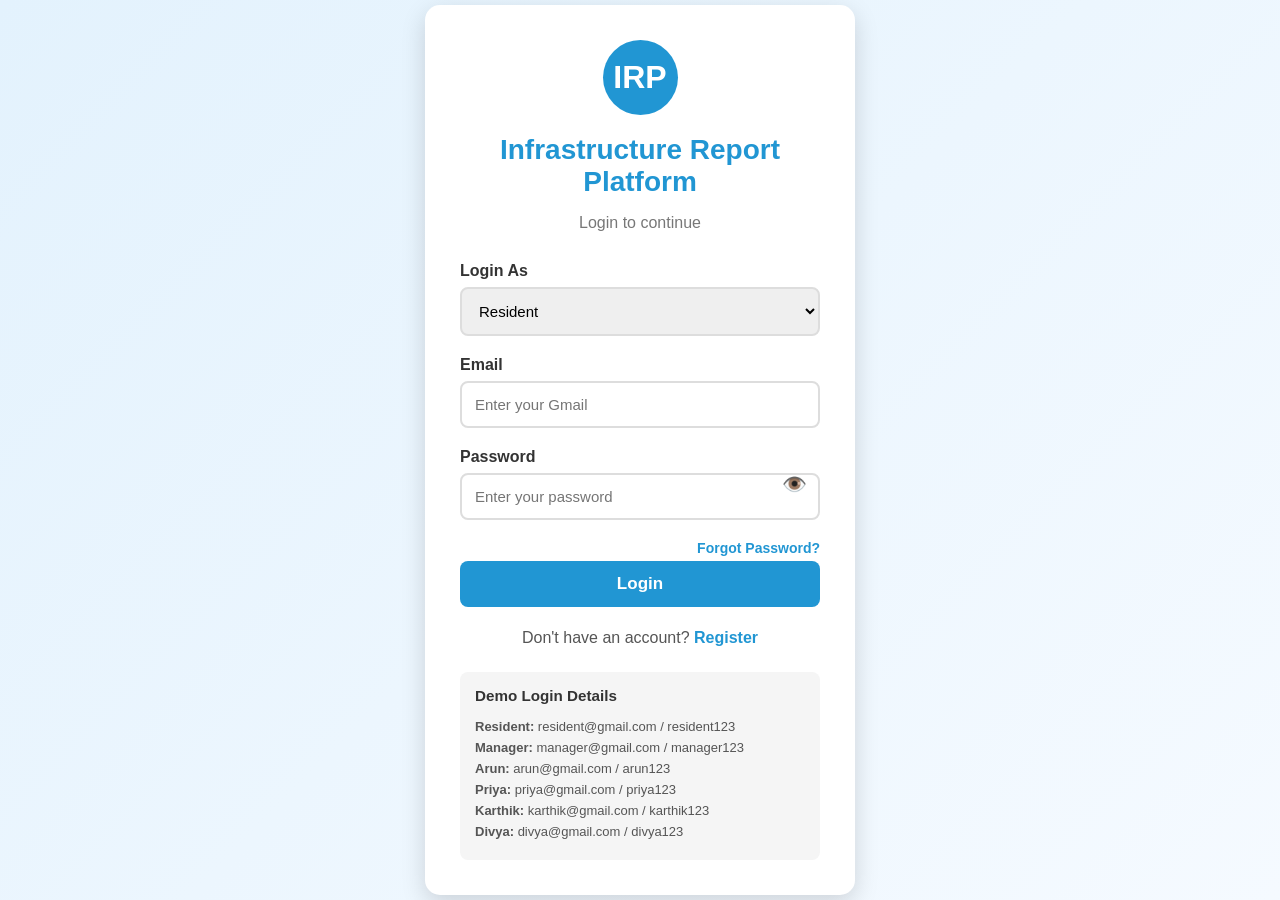
<file: index.html>
<!DOCTYPE html>
<html lang="en">

<head>

<meta charset="UTF-8">

<meta name="viewport"
content="width=device-width, initial-scale=1.0">

<title>Infrastructure Report Platform</title>

<style>

* {
    box-sizing: border-box;
}

body {
    margin: 0;

    font-family: Arial, sans-serif;

    background: linear-gradient(
        135deg,
        #e3f2fd,
        #f5faff
    );

    min-height: 100vh;

    display: flex;

    justify-content: center;

    align-items: center;
}

.login-container {
    width: 100%;

    max-width: 430px;

    background: white;

    padding: 35px;

    border-radius: 15px;

    box-shadow:
        0 8px 25px
        rgba(0,0,0,0.15);
}

.logo {
    width: 75px;

    height: 75px;

    background: #2196d3;

    color: white;

    border-radius: 50%;

    margin: 0 auto 15px;

    display: flex;

    align-items: center;

    justify-content: center;

    font-size: 32px;

    font-weight: bold;
}

h1 {
    text-align: center;

    color: #2196d3;

    margin-bottom: 5px;

    font-size: 28px;
}

.subtitle {
    text-align: center;

    color: #777;

    margin-bottom: 30px;
}

label {
    display: block;

    margin-bottom: 7px;

    font-weight: bold;

    color: #333;
}

.input-group {
    position: relative;

    margin-bottom: 20px;
}

input,
select {
    width: 100%;

    padding: 13px;

    border: 2px solid #ddd;

    border-radius: 8px;

    font-size: 15px;

    outline: none;
}

input:focus,
select:focus {
    border-color: #2196d3;
}

.password-input {
    padding-right: 50px;
}

.eye-button {
    position: absolute;

    right: 8px;

    top: 50%;

    transform: translateY(-50%);

    border: none;

    background: transparent;

    cursor: pointer;

    font-size: 20px;

    padding: 5px;
}

.login-btn {
    width: 100%;

    padding: 13px;

    border: none;

    border-radius: 8px;

    background: #2196d3;

    color: white;

    font-size: 17px;

    font-weight: bold;

    cursor: pointer;

    margin-top: 5px;
}

.login-btn:hover {
    background: #1976b5;
}

.forgot-link {
    display: block;

    text-align: right;

    margin-top: 10px;

    color: #2196d3;

    font-size: 14px;

    font-weight: bold;

    cursor: pointer;

    text-decoration: none;
}

.forgot-link:hover {
    text-decoration: underline;
}

.error-message {
    display: none;

    background: #f8d7da;

    color: #842029;

    padding: 12px;

    border-radius: 7px;

    margin-bottom: 15px;

    text-align: center;

    font-size: 14px;
}

.success-message {
    display: none;

    background: #d1e7dd;

    color: #0f5132;

    padding: 12px;

    border-radius: 7px;

    margin-bottom: 15px;

    text-align: center;

    font-size: 14px;
}

.register-text {
    text-align: center;

    margin-top: 22px;

    color: #555;
}

.register-text a {
    color: #2196d3;

    font-weight: bold;

    text-decoration: none;
}

.register-text a:hover {
    text-decoration: underline;
}

.demo-box {
    margin-top: 25px;

    padding: 15px;

    background: #f5f5f5;

    border-radius: 8px;

    font-size: 13px;

    color: #555;
}

.demo-box h3 {
    margin-top: 0;

    color: #333;
}

.demo-box p {
    margin: 6px 0;
}


/* =====================================
   FORGOT PASSWORD POPUP
===================================== */

.modal {
    display: none;

    position: fixed;

    z-index: 1000;

    left: 0;

    top: 0;

    width: 100%;

    height: 100%;

    background: rgba(0,0,0,0.5);

    justify-content: center;

    align-items: center;
}

.modal-content {
    width: 90%;

    max-width: 400px;

    background: white;

    padding: 30px;

    border-radius: 15px;

    box-shadow:
        0 8px 25px
        rgba(0,0,0,0.25);
}

.modal-content h2 {
    margin-top: 0;

    color: #2196d3;

    text-align: center;
}

.close-btn {
    float: right;

    font-size: 25px;

    font-weight: bold;

    cursor: pointer;

    color: #777;
}

.close-btn:hover {
    color: #000;
}

.reset-btn {
    width: 100%;

    padding: 12px;

    background: #2196d3;

    color: white;

    border: none;

    border-radius: 8px;

    cursor: pointer;

    font-size: 16px;

    font-weight: bold;
}

.reset-btn:hover {
    background: #1976b5;
}

.reset-message {
    display: none;

    padding: 10px;

    border-radius: 7px;

    margin-bottom: 15px;

    text-align: center;

    font-size: 14px;
}

.reset-error {
    background: #f8d7da;

    color: #842029;
}

.reset-success {
    background: #d1e7dd;

    color: #0f5132;
}


@media (max-width: 500px) {

    .login-container {
        width: 92%;

        padding: 25px;
    }

}

</style>

</head>


<body>


<!-- =====================================
     LOGIN PAGE
===================================== -->

<div class="login-container">


    <div class="logo">
       IRP
    </div>


    <h1>
      Infrastructure Report Platform
    </h1>


    <p class="subtitle">
        Login to continue
    </p>


    <!-- ERROR -->

    <div
        id="errorMessage"
        class="error-message">
    </div>


    <!-- SUCCESS -->

    <div
        id="successMessage"
        class="success-message">
    </div>


    <!-- LOGIN TYPE -->

    <div class="input-group">

        <label for="userType">
            Login As
        </label>

        <select id="userType">

            <option value="resident">
                Resident
            </option>

            <option value="staff">
                Staff
            </option>

            <option value="manager">
                Manager
            </option>

        </select>

    </div>


    <!-- EMAIL -->

    <div class="input-group">

        <label for="email">
            Email
        </label>

        <input
            type="email"
            id="email"
            placeholder="Enter your Gmail"
            autocomplete="email">

    </div>


    <!-- PASSWORD -->

    <div class="input-group">

        <label for="password">
            Password
        </label>

        <input
            type="password"
            id="password"
            class="password-input"
            placeholder="Enter your password"
            autocomplete="current-password">


        <button
            type="button"
            class="eye-button"
            id="eyeButton"
            onclick="togglePassword()">

            👁️

        </button>

    </div>


    <!-- FORGOT PASSWORD -->

    <a
        class="forgot-link"
        onclick="openForgotPassword()">

        Forgot Password?

    </a>


    <!-- LOGIN -->

    <button
        type="button"
        class="login-btn"
        onclick="login()">

        Login

    </button>


    <!-- REGISTER -->

    <div class="register-text">

        Don't have an account?

        <a href="register.html">
            Register
        </a>

    </div>


    <!-- DEMO ACCOUNTS -->

    <div class="demo-box">

        <h3>
            Demo Login Details
        </h3>

        <p>
            <strong>Resident:</strong>
            resident@gmail.com /
            resident123
        </p>

        <p>
            <strong>Manager:</strong>
            manager@gmail.com /
            manager123
        </p>

        <p>
            <strong>Arun:</strong>
            arun@gmail.com /
            arun123
        </p>

        <p>
            <strong>Priya:</strong>
            priya@gmail.com /
            priya123
        </p>

        <p>
            <strong>Karthik:</strong>
            karthik@gmail.com /
            karthik123
        </p>

        <p>
            <strong>Divya:</strong>
            divya@gmail.com /
            divya123
        </p>

    </div>


</div>



<!-- =====================================
     FORGOT PASSWORD POPUP
===================================== -->

<div
    class="modal"
    id="forgotModal">


    <div class="modal-content">


        <span
            class="close-btn"
            onclick="closeForgotPassword()">

            &times;

        </span>


        <h2>
            🔐 Forgot Password
        </h2>


        <p>
            Enter your registered Gmail address
            and create a new password.
        </p>


        <!-- RESET ERROR -->

        <div
            id="resetError"
            class="reset-message reset-error">
        </div>


        <!-- RESET SUCCESS -->

        <div
            id="resetSuccess"
            class="reset-message reset-success">
        </div>


        <!-- RESET EMAIL -->

        <div class="input-group">

            <label for="resetEmail">
                Registered Gmail
            </label>

            <input
                type="email"
                id="resetEmail"
                placeholder="example@gmail.com">

        </div>


        <!-- NEW PASSWORD -->

        <div class="input-group">

            <label for="newPassword">
                New Password
            </label>

            <input
                type="password"
                id="newPassword"
                placeholder="Enter new password">

        </div>


        <!-- CONFIRM PASSWORD -->

        <div class="input-group">

            <label for="confirmPassword">
                Confirm Password
            </label>

            <input
                type="password"
                id="confirmPassword"
                placeholder="Confirm new password">

        </div>


        <button
            class="reset-btn"
            type="button"
            onclick="resetPassword()">

            Reset Password

        </button>


    </div>

</div>



<script>


/* ==========================================
   STAFF ACCOUNTS
========================================== */

const staffAccounts = [

    {
        email: "arun@gmail.com",
        password: "arun123",
        id: "STAFF001",
        name: "Arun"
    },

    {
        email: "priya@gmail.com",
        password: "priya123",
        id: "STAFF002",
        name: "Priya"
    },

    {
        email: "karthik@gmail.com",
        password: "karthik123",
        id: "STAFF003",
        name: "Karthik"
    },

    {
        email: "divya@gmail.com",
        password: "divya123",
        id: "STAFF004",
        name: "Divya"
    }

];



/* ==========================================
   RESIDENT ACCOUNT
========================================== */

const residentAccount = {

    email: "resident@gmail.com",

    password: "resident123"

};



/* ==========================================
   MANAGER ACCOUNT
========================================== */

const managerAccount = {

    email: "manager@gmail.com",

    password: "manager123"

};



/* ==========================================
   TOGGLE PASSWORD
========================================== */

function togglePassword() {

    const password =
        document.getElementById("password");

    const eyeButton =
        document.getElementById("eyeButton");


    if (password.type === "password") {

        password.type = "text";

        eyeButton.innerHTML = "🙈";

    }

    else {

        password.type = "password";

        eyeButton.innerHTML = "👁️";

    }

}



/* ==========================================
   SHOW ERROR
========================================== */

function showError(message) {

    const error =
        document.getElementById("errorMessage");

    const success =
        document.getElementById("successMessage");


    success.style.display = "none";

    error.innerHTML = message;

    error.style.display = "block";

}



/* ==========================================
   SHOW SUCCESS
========================================== */

function showSuccess(message) {

    const error =
        document.getElementById("errorMessage");

    const success =
        document.getElementById("successMessage");


    error.style.display = "none";

    success.innerHTML = message;

    success.style.display = "block";

}



/* ==========================================
   LOGIN
========================================== */

function login() {

    const userType =
        document.getElementById("userType").value;


    const email =
        document.getElementById("email")
        .value
        .trim()
        .toLowerCase();


    const password =
        document.getElementById("password")
        .value
        .trim();


    if (
        email === "" ||
        password === ""
    ) {

        showError(
            "Please enter both email and password."
        );

        return;

    }


    const gmailPattern =
        /^[a-zA-Z0-9._%+-]+@gmail\.com$/;


    if (!gmailPattern.test(email)) {

        showError(
            "Please enter a valid Gmail address."
        );

        return;

    }



    /* ======================================
       STAFF LOGIN
    ====================================== */

    if (userType === "staff") {

        const staff =
            staffAccounts.find(
                function(account) {

                    return (
                        account.email === email &&
                        account.password === password
                    );

                }
            );


        if (!staff) {

            showError(
                "Incorrect staff email or password."
            );

            return;

        }


        localStorage.setItem(
            "currentStaffId",
            staff.id
        );


        localStorage.setItem(
            "currentStaffName",
            staff.name
        );


        localStorage.setItem(
            "loggedInUser",
            staff.email
        );


        localStorage.setItem(
            "userRole",
            "staff"
        );


        showSuccess(
            "Login successful!"
        );


        setTimeout(
            function() {

                window.location.href =
                    "staff.html";

            },
            500
        );


        return;

    }



    /* ======================================
       MANAGER LOGIN
    ====================================== */

    if (userType === "manager") {

        if (
            email === managerAccount.email &&
            password === managerAccount.password
        ) {

            localStorage.setItem(
                "loggedInUser",
                email
            );


            localStorage.setItem(
                "userRole",
                "manager"
            );


            showSuccess(
                "Login successful!"
            );


            setTimeout(
                function() {

                    window.location.href =
                        "manager.html";

                },
                500
            );


            return;

        }


        showError(
            "Incorrect manager email or password."
        );


        return;

    }



    /* ======================================
       RESIDENT LOGIN
    ====================================== */

    if (userType === "resident") {

        let validResident =
            (
                email === residentAccount.email &&
                password === residentAccount.password
            );


        const registeredUsers =
            JSON.parse(
                localStorage.getItem(
                    "registeredUsers"
                ) || "[]"
            );


        const registeredUser =
            registeredUsers.find(
                function(user) {

                    return (
                        user.email === email &&
                        user.password === password
                    );

                }
            );


        if (
            validResident ||
            registeredUser
        ) {

            localStorage.setItem(
                "loggedInUser",
                email
            );


            localStorage.setItem(
                "userRole",
                "resident"
            );


            showSuccess(
                "Login successful!"
            );


            setTimeout(
                function() {

                    window.location.href =
                        "resident.html";

                },
                500
            );


            return;

        }


        showError(
            "Incorrect resident email or password."
        );


        return;

    }

}



/* ==========================================
   OPEN FORGOT PASSWORD
========================================== */

function openForgotPassword() {

    document.getElementById(
        "forgotModal"
    ).style.display = "flex";


    document.getElementById(
        "resetEmail"
    ).value = "";


    document.getElementById(
        "newPassword"
    ).value = "";


    document.getElementById(
        "confirmPassword"
    ).value = "";


    document.getElementById(
        "resetError"
    ).style.display = "none";


    document.getElementById(
        "resetSuccess"
    ).style.display = "none";

}



/* ==========================================
   CLOSE FORGOT PASSWORD
========================================== */

function closeForgotPassword() {

    document.getElementById(
        "forgotModal"
    ).style.display = "none";

}



/* ==========================================
   RESET PASSWORD
========================================== */

function resetPassword() {

    const email =
        document.getElementById(
            "resetEmail"
        )
        .value
        .trim()
        .toLowerCase();


    const newPassword =
        document.getElementById(
            "newPassword"
        )
        .value
        .trim();


    const confirmPassword =
        document.getElementById(
            "confirmPassword"
        )
        .value
        .trim();


    const resetError =
        document.getElementById(
            "resetError"
        );


    const resetSuccess =
        document.getElementById(
            "resetSuccess"
        );


    resetError.style.display =
        "none";

    resetSuccess.style.display =
        "none";



    /* EMPTY CHECK */

    if (
        email === "" ||
        newPassword === "" ||
        confirmPassword === ""
    ) {

        resetError.innerHTML =
            "Please fill in all fields.";

        resetError.style.display =
            "block";

        return;

    }



    /* GMAIL CHECK */

    const gmailPattern =
        /^[a-zA-Z0-9._%+-]+@gmail\.com$/;


    if (
        !gmailPattern.test(email)
    ) {

        resetError.innerHTML =
            "Please enter a valid Gmail address.";

        resetError.style.display =
            "block";

        return;

    }



    /* PASSWORD LENGTH */

    if (
        newPassword.length < 6
    ) {

        resetError.innerHTML =
            "Password must contain at least 6 characters.";

        resetError.style.display =
            "block";

        return;

    }



    /* PASSWORD MATCH */

    if (
        newPassword !== confirmPassword
    ) {

        resetError.innerHTML =
            "Passwords do not match.";

        resetError.style.display =
            "block";

        return;

    }



    /* ======================================
       STAFF PASSWORD RESET
    ====================================== */

    const staff =
        staffAccounts.find(
            function(account) {

                return account.email === email;

            }
        );


    if (staff) {

        staff.password =
            newPassword;


        resetSuccess.innerHTML =
            "Password changed successfully! You can now login.";

        resetSuccess.style.display =
            "block";


        return;

    }



    /* ======================================
       MANAGER PASSWORD RESET
    ====================================== */

    if (
        email === managerAccount.email
    ) {

        managerAccount.password =
            newPassword;


        resetSuccess.innerHTML =
            "Password changed successfully! You can now login.";

        resetSuccess.style.display =
            "block";


        return;

    }



    /* ======================================
       RESIDENT PASSWORD RESET
    ====================================== */

    if (
        email === residentAccount.email
    ) {

        residentAccount.password =
            newPassword;


        resetSuccess.innerHTML =
            "Password changed successfully! You can now login.";

        resetSuccess.style.display =
            "block";


        return;

    }



    /* ======================================
       REGISTERED USER PASSWORD RESET
    ====================================== */

    let registeredUsers =
        JSON.parse(
            localStorage.getItem(
                "registeredUsers"
            ) || "[]"
        );


    const userIndex =
        registeredUsers.findIndex(
            function(user) {

                return user.email === email;

            }
        );


    if (userIndex !== -1) {

        registeredUsers[userIndex].password =
            newPassword;


        localStorage.setItem(
            "registeredUsers",
            JSON.stringify(
                registeredUsers
            )
        );


        resetSuccess.innerHTML =
            "Password changed successfully! You can now login.";

        resetSuccess.style.display =
            "block";


        return;

    }



    /* ACCOUNT NOT FOUND */

    resetError.innerHTML =
        "No account found with this Gmail address.";

    resetError.style.display =
        "block";

}



/* ==========================================
   ENTER KEY LOGIN
========================================== */

document
    .getElementById("password")
    .addEventListener(
        "keydown",
        function(event) {

            if (
                event.key === "Enter"
            ) {

                login();

            }

        }
    );



/* ==========================================
   CLOSE MODAL WHEN CLICKING OUTSIDE
========================================== */

window.addEventListener(
    "click",
    function(event) {

        const modal =
            document.getElementById(
                "forgotModal"
            );


        if (
            event.target === modal
        ) {

            closeForgotPassword();

        }

    }
);

</script>


</body>

</html>
</file>
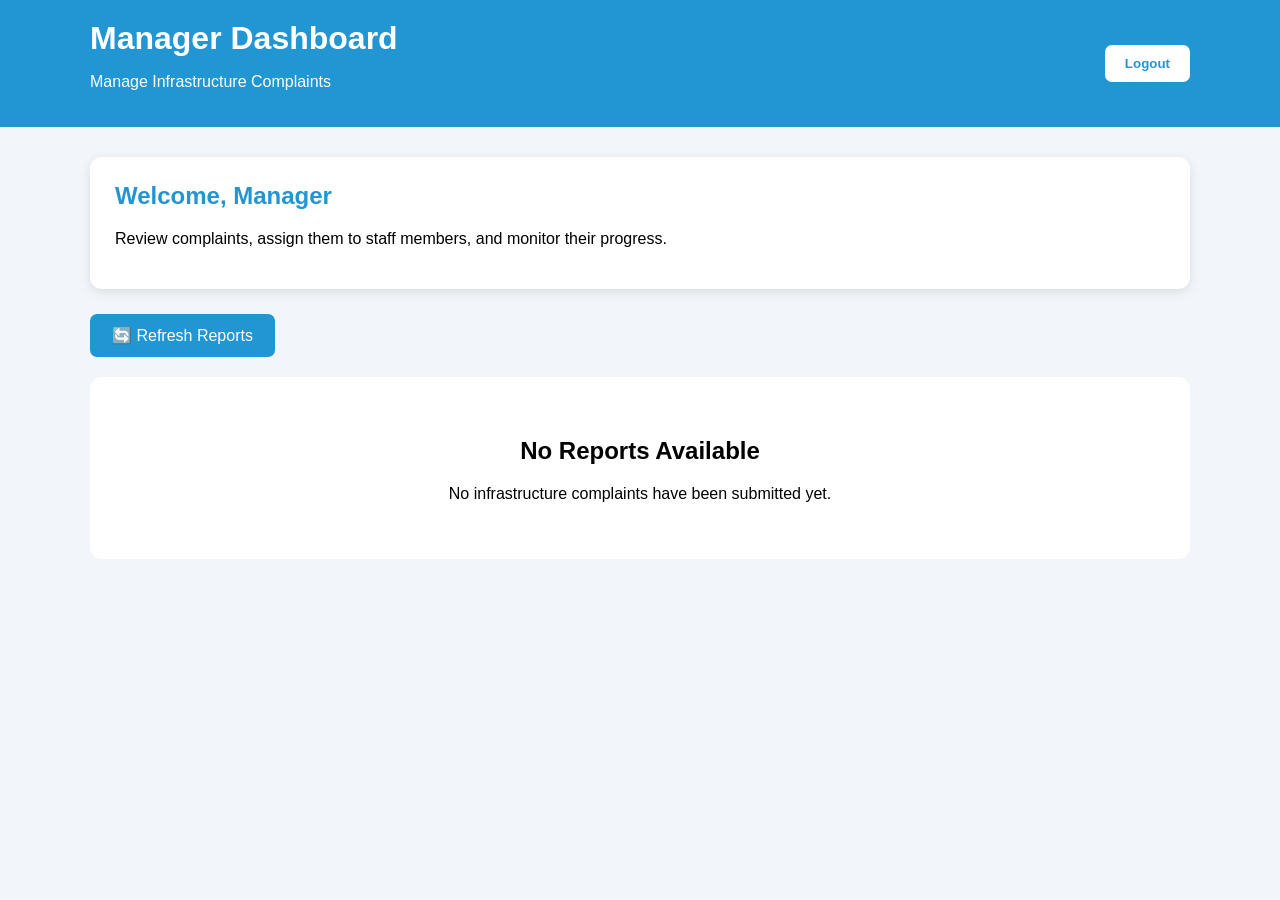
<file: manager.html>
<!DOCTYPE html>
<html lang="en">

<head>

<meta charset="UTF-8">

<meta name="viewport"
content="width=device-width, initial-scale=1.0">

<title>Manager Dashboard</title>

<style>

* {
    box-sizing: border-box;
}

body {
    margin: 0;
    font-family: Arial, sans-serif;
    background: #f2f6fa;
}

header {
    background: #2196d3;
    color: white;
    padding: 20px;
}

.header-content {
    width: 92%;
    max-width: 1100px;
    margin: auto;

    display: flex;
    justify-content: space-between;
    align-items: center;
}

.header-content h1 {
    margin: 0;
}

.logout-btn {
    background: white;
    color: #2196d3;
    border: none;
    padding: 11px 20px;
    border-radius: 7px;
    cursor: pointer;
    font-weight: bold;
}

.container {
    width: 92%;
    max-width: 1100px;
    margin: 30px auto;
}

.welcome-box {
    background: white;
    padding: 25px;
    border-radius: 12px;
    margin-bottom: 25px;
    box-shadow: 0 3px 12px rgba(0,0,0,0.1);
}

.welcome-box h2 {
    color: #2196d3;
    margin-top: 0;
}

.refresh-btn {
    background: #2196d3;
    color: white;
    border: none;
    padding: 12px 22px;
    border-radius: 7px;
    cursor: pointer;
    font-size: 16px;
    margin-bottom: 20px;
}

.report-card {
    background: white;
    padding: 25px;
    border-radius: 12px;
    margin-bottom: 25px;

    box-shadow:
        0 3px 12px rgba(0,0,0,0.12);
}

.report-title {
    display: flex;
    justify-content: space-between;
    align-items: center;

    border-bottom: 1px solid #ddd;
    padding-bottom: 15px;
    margin-bottom: 20px;
}

.report-title h2 {
    margin: 0;
    color: #333;
}

.status {
    padding: 8px 15px;
    border-radius: 20px;
    font-weight: bold;
}

.pending {
    background: #fff3cd;
    color: #856404;
}

.in-progress {
    background: #cfe2ff;
    color: #084298;
}

.resolved {
    background: #d1e7dd;
    color: #0f5132;
}

.rejected {
    background: #f8d7da;
    color: #842029;
}

.details {
    display: grid;
    grid-template-columns: 1fr 1fr;
    gap: 15px;
}

.detail-box {
    background: #f8f9fa;
    padding: 13px;
    border-radius: 8px;
}

.description-box {
    margin-top: 15px;
    background: #f8f9fa;
    padding: 15px;
    border-radius: 8px;
}

.description-text {
    margin-top: 8px;
    line-height: 1.6;
}

.gps-box {
    margin-top: 15px;
    background: #eef8ff;
    border: 1px solid #2196d3;
    padding: 15px;
    border-radius: 8px;
}

.map-btn {
    display: inline-block;
    margin-top: 10px;
    background: #2196d3;
    color: white;
    padding: 9px 15px;
    border-radius: 6px;
    text-decoration: none;
}

.photo-box {
    margin-top: 20px;
}

.report-photo {
    width: 100%;
    max-width: 450px;
    max-height: 350px;
    object-fit: contain;
    border-radius: 10px;
    border: 2px solid #ddd;
}

/* ASSIGN STAFF */

.assign-box {
    margin-top: 20px;
    padding: 20px;

    background: #f0f8ff;

    border: 1px solid #2196d3;

    border-radius: 8px;
}

.assign-box h3 {
    margin-top: 0;
    color: #2196d3;
}

.staff-select {
    width: 100%;
    max-width: 350px;

    padding: 12px;

    border: 2px solid #ccc;

    border-radius: 7px;

    font-size: 16px;
}

.assign-btn {
    display: block;

    margin-top: 12px;

    padding: 11px 20px;

    background: #673ab7;

    color: white;

    border: none;

    border-radius: 7px;

    cursor: pointer;

    font-size: 15px;
}

.assign-btn:hover {
    background: #512da8;
}

/* UPDATE */

.update-box {
    border-top: 1px solid #ddd;

    margin-top: 20px;

    padding-top: 20px;
}

.status-select {
    width: 100%;
    max-width: 300px;

    padding: 11px;

    border: 2px solid #ccc;

    border-radius: 7px;

    font-size: 16px;
}

.update-btn {
    display: block;

    margin-top: 10px;

    padding: 11px 20px;

    background: #28a745;

    color: white;

    border: none;

    border-radius: 7px;

    cursor: pointer;
}

.no-reports {
    background: white;

    padding: 40px;

    text-align: center;

    border-radius: 12px;
}

@media (max-width: 700px) {

    .header-content {
        flex-direction: column;
        align-items: flex-start;
        gap: 15px;
    }

    .details {
        grid-template-columns: 1fr;
    }

    .report-title {
        flex-direction: column;
        align-items: flex-start;
        gap: 10px;
    }

}

</style>

</head>


<body>


<header>

<div class="header-content">

<div>

<h1>
Manager Dashboard
</h1>

<p>
Manage Infrastructure Complaints
</p>

</div>

<button
class="logout-btn"
id="logoutBtn">

Logout

</button>

</div>

</header>



<div class="container">


<div class="welcome-box">

<h2>
Welcome, Manager
</h2>

<p>
Review complaints, assign them to staff members,
and monitor their progress.
</p>

</div>


<button
class="refresh-btn"
id="refreshBtn">

🔄 Refresh Reports

</button>


<div id="reportList"></div>


</div>



<script>


/* ==========================================
   STAFF LIST
========================================== */

const staffMembers = [

    {
        id: "STAFF001",
        name: "Arun"
    },

    {
        id: "STAFF002",
        name: "Priya"
    },

    {
        id: "STAFF003",
        name: "Karthik"
    },

    {
        id: "STAFF004",
        name: "Divya"
    }

];



/* ==========================================
   GET REPORTS
========================================== */

function getReports() {

    const data =
        localStorage.getItem("reports");

    if (!data) {

        return [];

    }

    try {

        const reports =
            JSON.parse(data);

        return Array.isArray(reports)
            ? reports
            : [];

    }

    catch (error) {

        console.error(error);

        return [];

    }

}



/* ==========================================
   SAVE REPORTS
========================================== */

function saveReports(reports) {

    localStorage.setItem(
        "reports",
        JSON.stringify(reports)
    );

}



/* ==========================================
   STATUS CLASS
========================================== */

function getStatusClass(status) {

    if (status === "In Progress") {

        return "in-progress";

    }

    if (status === "Resolved") {

        return "resolved";

    }

    if (status === "Rejected") {

        return "rejected";

    }

    return "pending";

}



/* ==========================================
   LOAD REPORTS
========================================== */

function loadReports() {

    const reportList =
        document.getElementById("reportList");

    const reports =
        getReports();

    reportList.innerHTML = "";


    if (reports.length === 0) {

        reportList.innerHTML = `

        <div class="no-reports">

            <h2>
                No Reports Available
            </h2>

            <p>
                No infrastructure complaints
                have been submitted yet.
            </p>

        </div>

        `;

        return;

    }


    const displayReports =
        [...reports].reverse();


    displayReports.forEach(function(report) {


        const originalIndex =
            reports.findIndex(function(item) {

                return String(item.id) ===
                       String(report.id);

            });


        const status =
            report.status || "Pending";


        const statusClass =
            getStatusClass(status);


        /* ======================================
           PHOTO
        ====================================== */

        let photoHTML = "";


        if (report.photo) {

            photoHTML = `

            <div class="photo-box">

                <h3>
                    📷 Problem Photo
                </h3>

                <img
                    src="${report.photo}"
                    class="report-photo"
                    alt="Problem Photo">

            </div>

            `;

        }


        /* ======================================
           GPS
        ====================================== */

        let gpsHTML = "";


        if (
            report.latitude !== undefined &&
            report.longitude !== undefined
        ) {

            const mapURL =
                "https://www.google.com/maps?q=" +
                encodeURIComponent(
                    report.latitude +
                    "," +
                    report.longitude
                );


            gpsHTML = `

            <div class="gps-box">

                <strong>
                    📍 GPS Location
                </strong>

                <p>
                    Latitude:
                    ${report.latitude}
                </p>

                <p>
                    Longitude:
                    ${report.longitude}
                </p>

                <a
                    href="${mapURL}"
                    target="_blank"
                    class="map-btn">

                    🗺️ View Location

                </a>

            </div>

            `;

        }


        /* ======================================
           CURRENT STAFF
        ====================================== */

        let assignedStaff =
            report.assignedStaff || "Not Assigned";


        /* ======================================
           STAFF OPTIONS
        ====================================== */

        let staffOptions = `

            <option value="">
                Select Staff Member
            </option>

        `;


        staffMembers.forEach(function(staff) {

            staffOptions += `

                <option
                    value="${staff.id}"
                    ${report.assignedStaffId === staff.id
                    ? "selected"
                    : ""}>

                    ${staff.name}

                </option>

            `;

        });


        /* ======================================
           REPORT CARD
        ====================================== */

        const card =
            document.createElement("div");


        card.className =
            "report-card";


        card.innerHTML = `

        <div class="report-title">

            <h2>
                ${report.category || "Issue Report"}
            </h2>

            <span
                class="status ${statusClass}">

                ${status}

            </span>

        </div>


        <div class="details">


            <div class="detail-box">

                <strong>
                    Report ID
                </strong>

                <br>

                ${report.id || "N/A"}

            </div>


            <div class="detail-box">

                <strong>
                    Date
                </strong>

                <br>

                ${report.date || "N/A"}

            </div>


            <div class="detail-box">

                <strong>
                    Category
                </strong>

                <br>

                ${report.category || "N/A"}

            </div>


            <div class="detail-box">

                <strong>
                    Address
                </strong>

                <br>

                ${report.address || "N/A"}

            </div>


            <div class="detail-box">

                <strong>
                    Assigned Staff
                </strong>

                <br>

                ${assignedStaff}

            </div>


        </div>


        <!-- DESCRIPTION -->

        <div class="description-box">

            <strong>
                Problem Description
            </strong>

            <div class="description-text">

                ${report.description || "No description provided."}

            </div>

        </div>


        <!-- GPS -->

        ${gpsHTML}


        <!-- PHOTO -->

        ${photoHTML}


        <!-- ASSIGN STAFF -->

        <div class="assign-box">

            <h3>
                👷 Assign Staff
            </h3>

            <p>
                Select the staff member responsible
                for handling this complaint.
            </p>


            <select
                class="staff-select"
                data-index="${originalIndex}">

                ${staffOptions}

            </select>


            <button
                class="assign-btn"
                data-index="${originalIndex}">

                Assign Staff

            </button>

        </div>


        <!-- STATUS -->

        <div class="update-box">

            <strong>
                Update Complaint Status
            </strong>

            <br><br>


            <select
                class="status-select"
                data-index="${originalIndex}">

                <option
                    value="Pending"
                    ${status === "Pending"
                    ? "selected"
                    : ""}>

                    Pending

                </option>


                <option
                    value="In Progress"
                    ${status === "In Progress"
                    ? "selected"
                    : ""}>

                    In Progress

                </option>


                <option
                    value="Resolved"
                    ${status === "Resolved"
                    ? "selected"
                    : ""}>

                    Resolved

                </option>


                <option
                    value="Rejected"
                    ${status === "Rejected"
                    ? "selected"
                    : ""}>

                    Rejected

                </option>

            </select>


            <button
                class="update-btn"
                data-index="${originalIndex}">

                Update Status

            </button>

        </div>


        `;


        reportList.appendChild(card);

    });


    /* ======================================
       ASSIGN BUTTON EVENTS
    ====================================== */

    document
        .querySelectorAll(".assign-btn")
        .forEach(function(button) {

            button.addEventListener(
                "click",
                function() {

                    const index =
                        Number(
                            this.dataset.index
                        );

                    assignStaff(index);

                }
            );

        });


    /* ======================================
       STATUS BUTTON EVENTS
    ====================================== */

    document
        .querySelectorAll(".update-btn")
        .forEach(function(button) {

            button.addEventListener(
                "click",
                function() {

                    const index =
                        Number(
                            this.dataset.index
                        );

                    updateStatus(index);

                }
            );

        });

}



/* ==========================================
   ASSIGN STAFF
========================================== */

function assignStaff(index) {

    const reports =
        getReports();


    if (
        index < 0 ||
        index >= reports.length
    ) {

        alert(
            "Report not found."
        );

        return;

    }


    const select =
        document.querySelector(
            '.staff-select[data-index="' +
            index +
            '"]'
        );


    if (!select) {

        alert(
            "Staff selection not found."
        );

        return;

    }


    const staffId =
        select.value;


    if (!staffId) {

        alert(
            "Please select a staff member."
        );

        return;

    }


    const staff =
        staffMembers.find(function(item) {

            return item.id === staffId;

        });


    if (!staff) {

        alert(
            "Staff member not found."
        );

        return;

    }


    /* SAVE STAFF */

    reports[index].assignedStaffId =
        staff.id;


    reports[index].assignedStaff =
        staff.name;
        
    reports[index].assignmentSeen = false;


    /* CHANGE STATUS */

    if (
        !reports[index].status ||
        reports[index].status === "Pending"
    ) {

        reports[index].status =
            "In Progress";

    }


    /* SAVE */

    saveReports(reports);


    alert(
        "Complaint assigned to " +
        staff.name +
        " successfully!"
    );


    loadReports();

}



/* ==========================================
   UPDATE STATUS
========================================== */

function updateStatus(index) {

    const reports =
        getReports();


    if (
        index < 0 ||
        index >= reports.length
    ) {

        alert(
            "Report not found."
        );

        return;

    }


    const select =
        document.querySelector(
            '.status-select[data-index="' +
            index +
            '"]'
        );


    if (!select) {

        alert(
            "Status selection not found."
        );

        return;

    }


    reports[index].status =
        select.value;


    saveReports(reports);


    alert(
        "Status updated successfully!"
    );


    loadReports();

}



/* ==========================================
   REFRESH
========================================== */

document
    .getElementById("refreshBtn")
    .addEventListener(
        "click",
        function() {

            loadReports();

            alert(
                "Reports refreshed!"
            );

        }
    );



/* ==========================================
   LOGOUT
========================================== */

document
    .getElementById("logoutBtn")
    .addEventListener(
        "click",
        function() {

            localStorage.removeItem(
                "loggedInUser"
            );

            window.location.href =
                "index.html";

        }
    );



/* ==========================================
   INITIAL LOAD
========================================== */

loadReports();

</script>

</body>

</html>
</file>
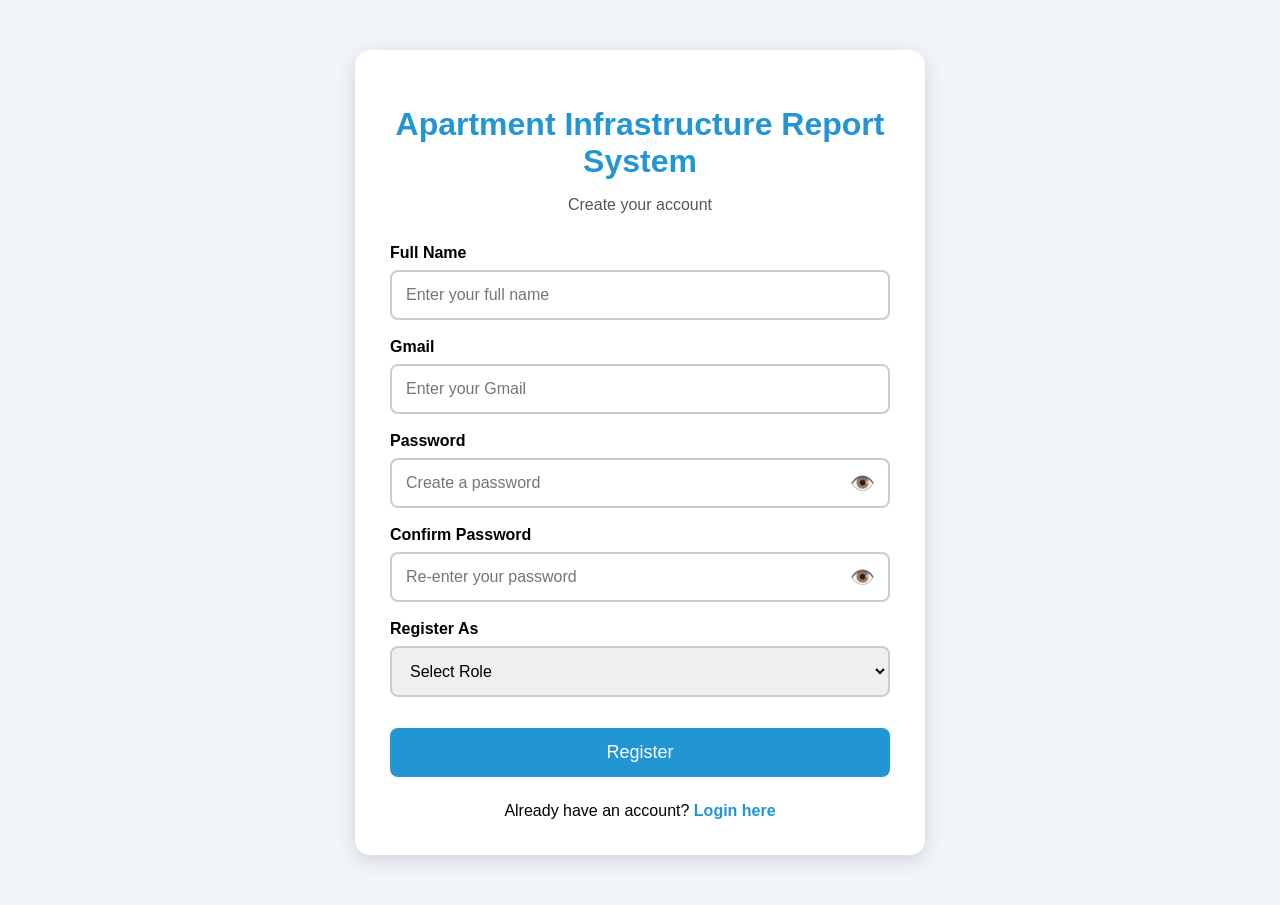
<file: register.html>
<!DOCTYPE html>
<html lang="en">

<head>
    <meta charset="UTF-8">
    <meta name="viewport" content="width=device-width, initial-scale=1.0">

    <title>Register - Apartment Infrastructure Report System</title>

    <style>
        body {
            margin: 0;
            font-family: Arial, sans-serif;
            background: #f2f6fa;
        }

        .container {
            width: 500px;
            margin: 50px auto;
            background: white;
            padding: 35px;
            border-radius: 15px;
            box-shadow: 0 5px 20px rgba(0, 0, 0, 0.15);
        }

        h1 {
            text-align: center;
            color: #2196d3;
            margin-bottom: 10px;
        }

        .subtitle {
            text-align: center;
            color: #555;
            margin-bottom: 30px;
        }

        label {
            display: block;
            font-weight: bold;
            margin-top: 18px;
            margin-bottom: 8px;
        }

        input,
        select {
            width: 100%;
            padding: 14px;
            box-sizing: border-box;
            border: 2px solid #ccc;
            border-radius: 8px;
            font-size: 16px;
        }

        input:focus,
        select:focus {
            outline: none;
            border-color: #2196d3;
        }

        .password-box {
            position: relative;
        }

        .password-box input {
            padding-right: 50px;
        }

        .eye {
            position: absolute;
            right: 15px;
            top: 13px;
            cursor: pointer;
            font-size: 20px;
        }

        .error {
            color: red;
            font-size: 14px;
            margin-top: 6px;
        }

        .success {
            color: green;
            text-align: center;
            font-weight: bold;
            margin-top: 18px;
        }

        button {
            width: 100%;
            padding: 14px;
            margin-top: 25px;
            background: #2196d3;
            color: white;
            border: none;
            border-radius: 8px;
            font-size: 18px;
            cursor: pointer;
        }

        button:hover {
            background: #1976b5;
        }

        .login-link {
            text-align: center;
            margin-top: 25px;
        }

        .login-link a {
            color: #2196d3;
            text-decoration: none;
            font-weight: bold;
        }
    </style>
</head>


<body>

<div class="container">

    <h1>Apartment Infrastructure Report System</h1>

    <p class="subtitle">
        Create your account
    </p>


    <form id="registerForm">

        <!-- NAME -->

        <label for="name">
            Full Name
        </label>

        <input
            type="text"
            id="name"
            placeholder="Enter your full name"
            required
        >

        <div id="nameError" class="error"></div>


        <!-- EMAIL -->

        <label for="email">
            Gmail
        </label>

        <input
            type="email"
            id="email"
            placeholder="Enter your Gmail"
            required
        >

        <div id="emailError" class="error"></div>


        <!-- PASSWORD -->

        <label for="password">
            Password
        </label>

        <div class="password-box">

            <input
                type="password"
                id="password"
                placeholder="Create a password"
                required
            >

            <span
                class="eye"
                id="eye"
                onclick="togglePassword('password','eye')"
            >
                👁️
            </span>

        </div>

        <div id="passwordError" class="error"></div>


        <!-- CONFIRM PASSWORD -->

        <label for="confirmPassword">
            Confirm Password
        </label>

        <div class="password-box">

            <input
                type="password"
                id="confirmPassword"
                placeholder="Re-enter your password"
                required
            >

            <span
                class="eye"
                id="confirmEye"
                onclick="togglePassword('confirmPassword','confirmEye')"
            >
                👁️
            </span>

        </div>

        <div id="confirmError" class="error"></div>


        <!-- ROLE -->

        <label for="role">
            Register As
        </label>

        <select id="role" required>

            <option value="">
                Select Role
            </option>

            <option value="Resident">
                Resident
            </option>

            <option value="Manager">
                Manager
            </option>

            <option value="Staff">
                Staff
            </option>

        </select>

        <div id="roleError" class="error"></div>


        <!-- REGISTER BUTTON -->

        <button type="submit">
            Register
        </button>


        <div id="successMessage" class="success"></div>

    </form>


    <div class="login-link">

        Already have an account?

        <a href="index.html">
            Login here
        </a>

    </div>

</div>


<script>

    // ==========================================
    // SHOW / HIDE PASSWORD
    // ==========================================

    function togglePassword(inputId, eyeId) {

        const password =
            document.getElementById(inputId);

        const eye =
            document.getElementById(eyeId);


        if (password.type === "password") {

            password.type = "text";

            eye.textContent = "🙈";

        } else {

            password.type = "password";

            eye.textContent = "👁️";

        }

    }


    // ==========================================
    // REGISTRATION
    // ==========================================

    document
        .getElementById("registerForm")
        .addEventListener("submit", function(event) {

            event.preventDefault();


            // Get values

            const name =
                document.getElementById("name")
                .value
                .trim();

            const email =
                document.getElementById("email")
                .value
                .trim();

            const password =
                document.getElementById("password")
                .value;

            const confirmPassword =
                document.getElementById("confirmPassword")
                .value;

            const role =
                document.getElementById("role")
                .value;


            // Error elements

            const nameError =
                document.getElementById("nameError");

            const emailError =
                document.getElementById("emailError");

            const passwordError =
                document.getElementById("passwordError");

            const confirmError =
                document.getElementById("confirmError");

            const roleError =
                document.getElementById("roleError");

            const successMessage =
                document.getElementById("successMessage");


            // Clear old messages

            nameError.textContent = "";
            emailError.textContent = "";
            passwordError.textContent = "";
            confirmError.textContent = "";
            roleError.textContent = "";
            successMessage.textContent = "";


            // ==========================================
            // NAME VALIDATION
            // ==========================================

            if (name.length < 3) {

                nameError.textContent =
                    "✕ Please enter your full name";

                return;

            }


            // ==========================================
            // GMAIL VALIDATION
            // ==========================================

            if (!email.endsWith("@gmail.com")) {

                emailError.textContent =
                    "✕ Please enter a valid Gmail address";

                return;

            }


            // ==========================================
            // PASSWORD VALIDATION
            // ==========================================

            if (password.length < 6) {

                passwordError.textContent =
                    "✕ Password must contain at least 6 characters";

                return;

            }


            // ==========================================
            // CONFIRM PASSWORD
            // ==========================================

            if (password !== confirmPassword) {

                confirmError.textContent =
                    "✕ Passwords do not match";

                return;

            }


            // ==========================================
            // ROLE VALIDATION
            // ==========================================

            if (role === "") {

                roleError.textContent =
                    "✕ Please select a role";

                return;

            }


            // ==========================================
            // GET EXISTING USERS
            // ==========================================

            let users =
                JSON.parse(
                    localStorage.getItem("users")
                ) || [];


            // ==========================================
            // CHECK WHETHER ACCOUNT ALREADY EXISTS
            // ==========================================

            const existingUser =
                users.find(function(user) {

                    return user.email === email;

                });


            if (existingUser) {

                emailError.textContent =
                    "✕ This account already exists";

                return;

            }


            // ==========================================
            // CREATE NEW USER
            // ==========================================

            const newUser = {

                name: name,

                email: email,

                password: password,

                role: role

            };


            // Add user

            users.push(newUser);


            // ==========================================
            // SAVE USER
            // ==========================================

            localStorage.setItem(
                "users",
                JSON.stringify(users)
            );


            // ==========================================
            // SUCCESS MESSAGE
            // ==========================================

            successMessage.textContent =
                "✓ Registered successfully!";


            // Clear form

            document
                .getElementById("registerForm")
                .reset();


            // ==========================================
            // GO TO LOGIN PAGE
            // ==========================================

            setTimeout(function() {

                window.location.href =
                    "index.html";

            }, 1500);

        });

</script>

</body>

</html>
</file>
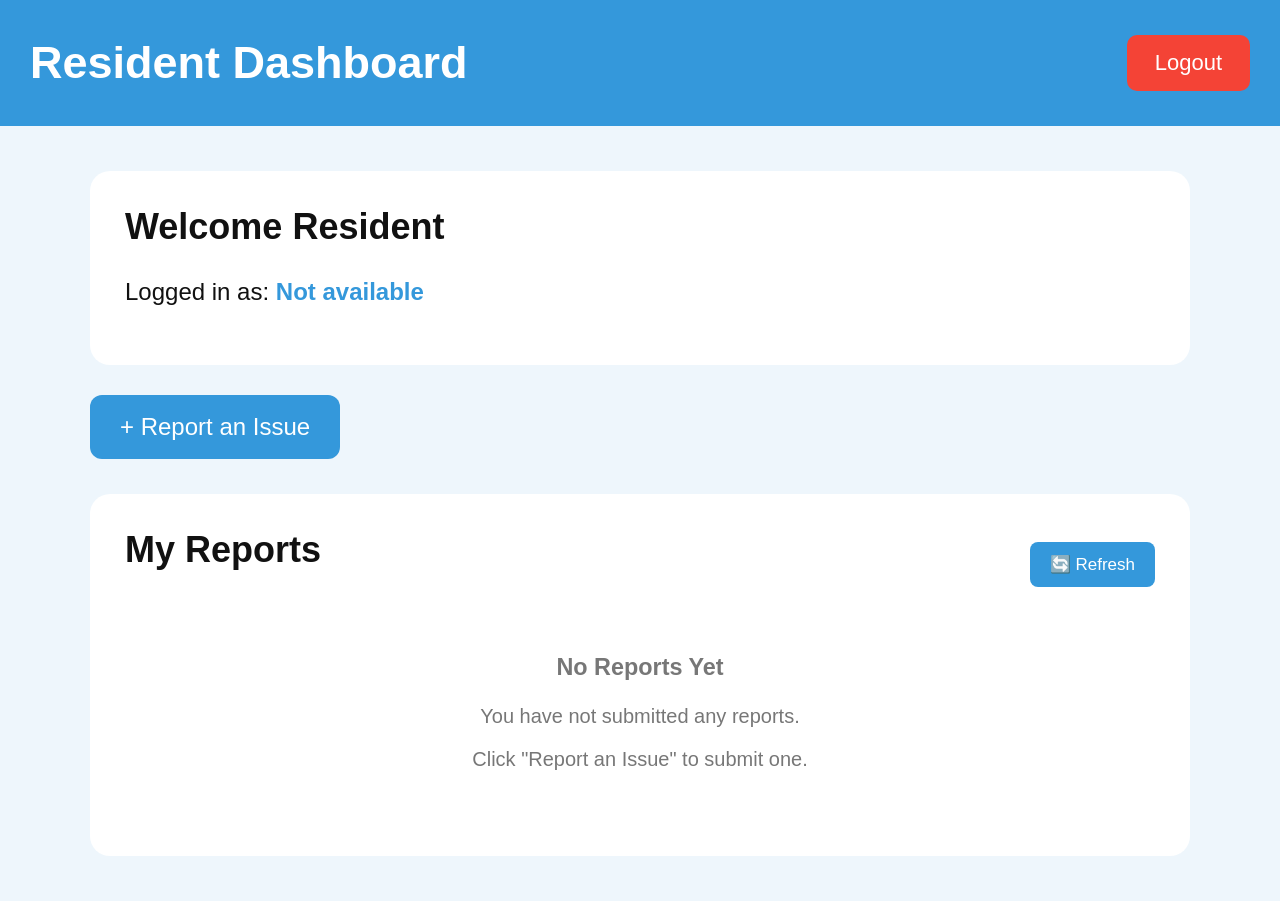
<file: resident.html>
<!DOCTYPE html>
<html lang="en">

<head>
    <meta charset="UTF-8">
    <meta name="viewport" content="width=device-width, initial-scale=1.0">

    <title>Resident Dashboard</title>

    <style>

        * {
            box-sizing: border-box;
        }

        body {
            margin: 0;
            font-family: Arial, sans-serif;
            background: #eef6fc;
            color: #111;
        }

        /* HEADER */

        header {
            background: #3498db;
            color: white;
            padding: 35px 30px;
        }

        .header-content {
            display: flex;
            justify-content: space-between;
            align-items: center;
        }

        header h1 {
            margin: 0;
            font-size: 45px;
        }

        .logout {
            background: #f44336;
            color: white;
            border: none;
            padding: 15px 28px;
            font-size: 22px;
            border-radius: 10px;
            cursor: pointer;
        }

        .logout:hover {
            background: #d32f2f;
        }

        /* MAIN */

        .container {
            width: 92%;
            max-width: 1100px;
            margin: 45px auto;
        }

        /* WELCOME CARD */

        .welcome-card {
            background: white;
            padding: 35px;
            border-radius: 20px;
            margin-bottom: 30px;
        }

        .welcome-card h2 {
            font-size: 36px;
            margin-top: 0;
        }

        .welcome-card p {
            font-size: 24px;
        }

        #userEmail {
            font-weight: bold;
            color: #3498db;
        }

        /* REPORT BUTTON */

        .report-button {
            display: inline-block;
            background: #3498db;
            color: white;
            text-decoration: none;
            padding: 18px 30px;
            border-radius: 12px;
            font-size: 24px;
            margin-bottom: 35px;
        }

        .report-button:hover {
            background: #2583c4;
        }

        /* REPORT CARD */

        .reports-card {
            background: white;
            padding: 35px;
            border-radius: 20px;
        }

        .reports-header {
            display: flex;
            justify-content: space-between;
            align-items: center;
        }

        .reports-header h2 {
            font-size: 36px;
            margin-top: 0;
        }

        .refresh {
            background: #3498db;
            color: white;
            border: none;
            padding: 12px 20px;
            border-radius: 8px;
            font-size: 17px;
            cursor: pointer;
        }

        .refresh:hover {
            background: #2583c4;
        }

        /* EACH REPORT */

        .report {
            border: 1px solid #ddd;
            border-radius: 12px;
            padding: 22px;
            margin-top: 20px;
            background: #fafafa;
        }

        .report h3 {
            color: #3498db;
            margin-top: 0;
        }

        .report p {
            font-size: 18px;
            margin: 10px 0;
        }

        /* STATUS */

        .status {
            display: inline-block;
            padding: 7px 15px;
            border-radius: 20px;
            font-weight: bold;
        }

        .pending {
            background: #fff3cd;
            color: #856404;
        }

        .assigned {
            background: #cfe2ff;
            color: #084298;
        }

        .inprogress {
            background: #cff4fc;
            color: #055160;
        }

        .completed {
            background: #d1e7dd;
            color: #0f5132;
        }

        .rejected {
            background: #f8d7da;
            color: #842029;
        }

        /* PHOTO */

        .report-photo {
            width: 250px;
            max-width: 100%;
            border-radius: 10px;
            margin-top: 15px;
        }

        /* NO REPORT */

        .no-report {
            text-align: center;
            color: #777;
            font-size: 20px;
            padding: 30px;
        }

    </style>
</head>


<body>

<!-- HEADER -->

<header>

    <div class="header-content">

        <h1>Resident Dashboard</h1>

        <button class="logout" onclick="logout()">
            Logout
        </button>

    </div>

</header>


<!-- MAIN -->

<div class="container">


    <!-- WELCOME -->

    <div class="welcome-card">

        <h2>
            Welcome <span id="residentName">Resident</span>
        </h2>

        <p>
            Logged in as:
            <span id="userEmail">Loading...</span>
        </p>

    </div>


    <!-- REPORT BUTTON -->

    <a href="report.html" class="report-button">
        + Report an Issue
    </a>


    <!-- REPORT HISTORY -->

    <div class="reports-card">

        <div class="reports-header">

            <h2>My Reports</h2>

            <button class="refresh" onclick="loadReports()">
                🔄 Refresh
            </button>

        </div>

        <div id="reportHistory">

            <p class="no-report">
                Loading reports...
            </p>

        </div>

    </div>


</div>


<script>

/* =====================================================
   GET LOGGED-IN USER
   ===================================================== */

function getCurrentUser() {

    let user = localStorage.getItem("currentUser");

    if (!user) {

        user = localStorage.getItem("loggedInUser");

    }

    if (!user) {

        user = localStorage.getItem("user");

    }

    if (!user) {

        return null;

    }

    try {

        return JSON.parse(user);

    }

    catch (error) {

        return {
            email: user
        };

    }

}


/* =====================================================
   DISPLAY USER
   ===================================================== */

function loadUser() {

    const user = getCurrentUser();

    const nameElement =
        document.getElementById("residentName");

    const emailElement =
        document.getElementById("userEmail");


    if (!user) {

        nameElement.textContent = "Resident";

        emailElement.textContent =
            "Not available";

        return;

    }


    /* GET EMAIL */

    const email =
        user.email ||
        user.gmail ||
        user.userEmail ||
        user.username ||
        "";


    /* GET NAME */

    const name =
        user.name ||
        user.fullName ||
        user.username ||
        "Resident";


    nameElement.textContent = name;

    emailElement.textContent =
        email || "Resident";

}


/* =====================================================
   LOAD REPORTS
   ===================================================== */

function loadReports() {

    const history =
        document.getElementById("reportHistory");


    let reports = [];


    try {

        reports =
            JSON.parse(
                localStorage.getItem("reports")
            ) || [];

    }

    catch (error) {

        console.log("Error reading reports");

        reports = [];

    }


    console.log("ALL REPORTS:", reports);


    /* GET CURRENT USER */

    const user =
        getCurrentUser();


    let email = "";


    if (user) {

        email =
            (
                user.email ||
                user.gmail ||
                user.userEmail ||
                user.username ||
                ""
            ).toLowerCase();

    }


    console.log("CURRENT USER EMAIL:", email);


    /* =================================================
       FILTER USER REPORTS
       ================================================= */

    let myReports = reports.filter(function(report) {

        const reportEmail =
            (
                report.email ||
                report.gmail ||
                report.userEmail ||
                report.residentEmail ||
                report.reportedBy ||
                ""
            ).toLowerCase();


        return reportEmail === email;

    });


    /*
       If the reports were created by your previous
       version and do not contain an email field,
       display them so they are not lost.
    */

    if (
        myReports.length === 0 &&
        reports.length > 0
    ) {

        const reportsWithoutEmail =
            reports.filter(function(report) {

                return !(
                    report.email ||
                    report.gmail ||
                    report.userEmail ||
                    report.residentEmail ||
                    report.reportedBy
                );

            });


        if (reportsWithoutEmail.length > 0) {

            myReports =
                reportsWithoutEmail;

        }

    }


    /* =================================================
       NO REPORTS
       ================================================= */

    if (myReports.length === 0) {

        history.innerHTML = `

            <div class="no-report">

                <h3>No Reports Yet</h3>

                <p>
                    You have not submitted any reports.
                </p>

                <p>
                    Click "Report an Issue" to submit one.
                </p>

            </div>

        `;

        return;

    }


    /* =================================================
       DISPLAY REPORTS
       ================================================= */

    history.innerHTML = "";


    /*
       Newest report first
    */

    myReports.reverse();


    myReports.forEach(function(report, index) {


        const reportNumber =
            report.id ||
            report.reportId ||
            index + 1;


        const problem =
            report.problem ||
            report.issue ||
            report.title ||
            "Infrastructure Issue";


        const location =
            report.location ||
            report.address ||
            "Not specified";


        const description =
            report.description ||
            report.details ||
            "No description";


        const date =
            report.date ||
            report.createdAt ||
            "Not available";


        const staff =
            report.assignedStaff ||
            report.staff ||
            report.assignedTo ||
            "Not Assigned";


        const status =
            report.status ||
            "Pending";


        /* STATUS CLASS */

        let statusClass =
            status.toLowerCase()
                  .replace(/\s+/g, "");


        if (statusClass === "inprogress") {

            statusClass = "inprogress";

        }

        else if (statusClass === "assigned") {

            statusClass = "assigned";

        }

        else if (statusClass === "completed") {

            statusClass = "completed";

        }

        else if (statusClass === "rejected") {

            statusClass = "rejected";

        }

        else {

            statusClass = "pending";

        }


        /* CREATE REPORT */

        const reportDiv =
            document.createElement("div");


        reportDiv.className =
            "report";


        reportDiv.innerHTML = `

            <h3>
                Report #${reportNumber}
            </h3>

            <p>
                <strong>Problem:</strong>
                ${problem}
            </p>

            <p>
                <strong>Location:</strong>
                ${location}
            </p>

            <p>
                <strong>Description:</strong>
                ${description}
            </p>

            <p>
                <strong>Date:</strong>
                ${date}
            </p>

            <p>
                <strong>Assigned Staff:</strong>
                ${staff}
            </p>

            <p>
                <strong>Status:</strong>

                <span class="status ${statusClass}">
                    ${status}
                </span>

            </p>

        `;


        /* =================================================
           PHOTO
           ================================================= */

        const photo =
            report.photo ||
            report.image ||
            report.photoUrl;


        if (photo) {

            const image =
                document.createElement("img");


            image.src = photo;

            image.className =
                "report-photo";

            image.alt =
                "Uploaded Report Photo";


            reportDiv.appendChild(image);

        }


        history.appendChild(reportDiv);

    });

}


/* =====================================================
   LOGOUT
   ===================================================== */

function logout() {

    localStorage.removeItem("currentUser");

    localStorage.removeItem("loggedInUser");

    localStorage.removeItem("user");


    window.location.href =
        "index.html";

}


/* =====================================================
   PAGE LOAD
   ===================================================== */

document.addEventListener(
    "DOMContentLoaded",
    function() {

        loadUser();

        loadReports();

    }
);

</script>


</body>

</html>
</file>
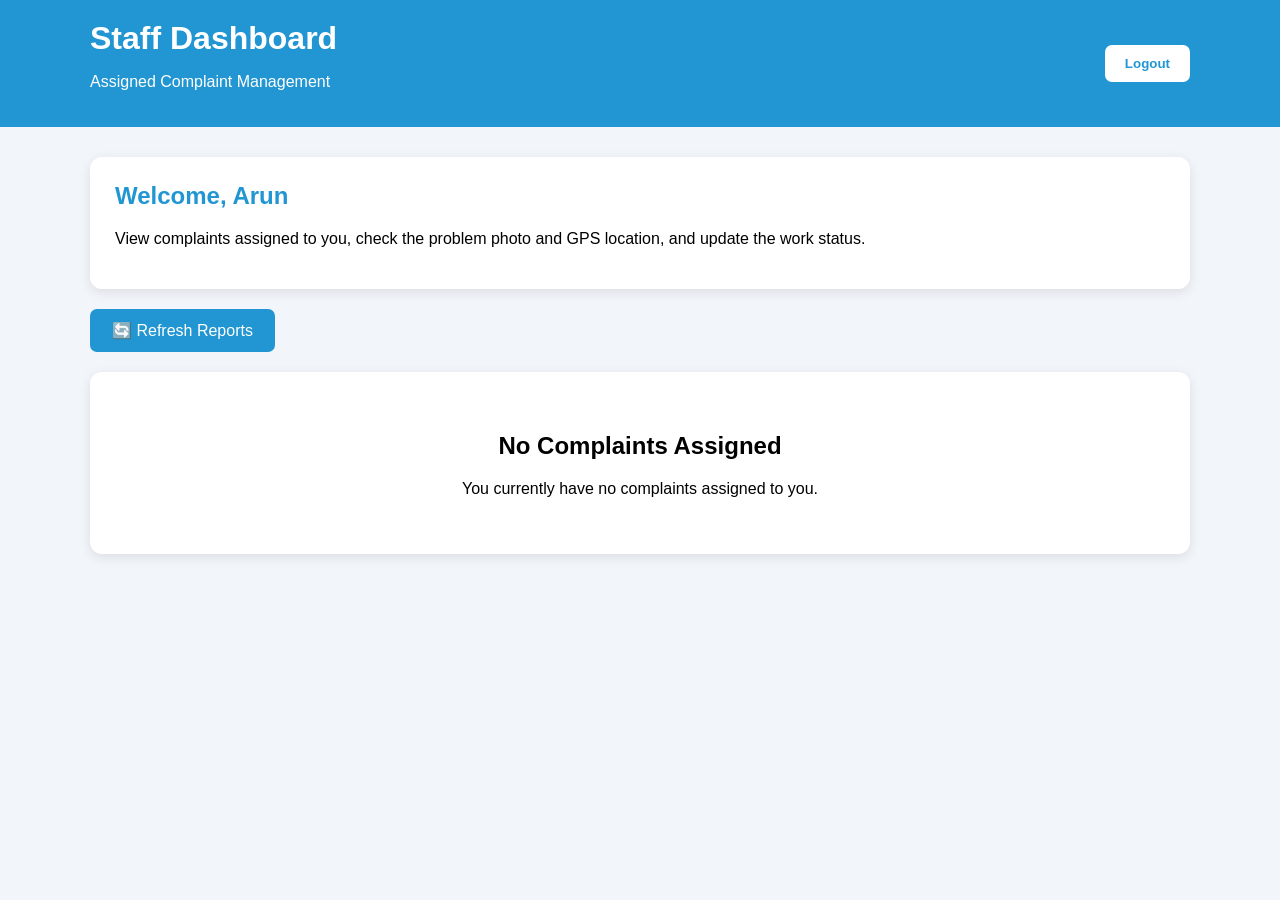
<file: staff.html>
<!DOCTYPE html>
<html lang="en">

<head>

<meta charset="UTF-8">

<meta name="viewport"
content="width=device-width, initial-scale=1.0">

<title>Staff Dashboard</title>

<style>

* {
    box-sizing: border-box;
}

body {
    margin: 0;
    font-family: Arial, sans-serif;
    background: #f2f6fa;
}

header {
    background: #2196d3;
    color: white;
    padding: 20px;
}

.header-content {
    width: 92%;
    max-width: 1100px;
    margin: auto;

    display: flex;
    justify-content: space-between;
    align-items: center;
}

.header-content h1 {
    margin: 0;
}

.logout-btn {
    background: white;
    color: #2196d3;
    border: none;
    padding: 11px 20px;
    border-radius: 7px;
    cursor: pointer;
    font-weight: bold;
}

.logout-btn:hover {
    background: #eeeeee;
}

.container {
    width: 92%;
    max-width: 1100px;
    margin: 30px auto;
}

/* WELCOME */

.welcome-box {
    background: white;
    padding: 25px;
    border-radius: 12px;
    margin-bottom: 20px;

    box-shadow:
        0 3px 12px rgba(0,0,0,0.1);
}

.welcome-box h2 {
    color: #2196d3;
    margin-top: 0;
}

/* NOTIFICATION */

.notification-box {
    background: #fff3cd;
    border-left: 6px solid #ffc107;

    padding: 18px;

    border-radius: 8px;

    margin-bottom: 20px;
}

.notification-box h3 {
    margin-top: 0;
    color: #856404;
}

.notification-item {
    background: white;

    padding: 12px;

    margin-top: 10px;

    border-radius: 7px;

    border: 1px solid #ffe69c;
}

/* BUTTON */

.refresh-btn {
    background: #2196d3;

    color: white;

    border: none;

    padding: 12px 22px;

    border-radius: 7px;

    cursor: pointer;

    font-size: 16px;

    margin-bottom: 20px;
}

.refresh-btn:hover {
    background: #1976b5;
}

/* REPORT CARD */

.report-card {
    background: white;

    padding: 25px;

    border-radius: 12px;

    margin-bottom: 25px;

    box-shadow:
        0 3px 12px rgba(0,0,0,0.12);
}

.report-title {
    display: flex;

    justify-content: space-between;

    align-items: center;

    border-bottom: 1px solid #ddd;

    padding-bottom: 15px;

    margin-bottom: 20px;
}

.report-title h2 {
    margin: 0;
    color: #333;
}

/* STATUS */

.status {
    padding: 8px 15px;

    border-radius: 20px;

    font-weight: bold;
}

.pending {
    background: #fff3cd;
    color: #856404;
}

.in-progress {
    background: #cfe2ff;
    color: #084298;
}

.resolved {
    background: #d1e7dd;
    color: #0f5132;
}

.rejected {
    background: #f8d7da;
    color: #842029;
}

/* DETAILS */

.details {
    display: grid;

    grid-template-columns: 1fr 1fr;

    gap: 15px;
}

.detail-box {
    background: #f8f9fa;

    padding: 13px;

    border-radius: 8px;
}

/* DESCRIPTION */

.description-box {
    margin-top: 15px;

    background: #f8f9fa;

    padding: 15px;

    border-radius: 8px;
}

.description-text {
    margin-top: 8px;

    line-height: 1.6;
}

/* GPS */

.gps-box {
    margin-top: 15px;

    background: #eef8ff;

    border: 1px solid #2196d3;

    padding: 15px;

    border-radius: 8px;
}

.map-btn {
    display: inline-block;

    margin-top: 10px;

    background: #2196d3;

    color: white;

    padding: 9px 15px;

    border-radius: 6px;

    text-decoration: none;
}

/* PHOTO */

.photo-box {
    margin-top: 20px;
}

.report-photo {
    width: 100%;

    max-width: 450px;

    max-height: 350px;

    object-fit: contain;

    border-radius: 10px;

    border: 2px solid #ddd;
}

/* ASSIGNED */

.assigned-box {
    margin-top: 20px;

    background: #e8f5e9;

    border-left: 5px solid #28a745;

    padding: 15px;

    border-radius: 7px;
}

/* UPDATE */

.update-box {
    border-top: 1px solid #ddd;

    margin-top: 20px;

    padding-top: 20px;
}

.status-select {
    width: 100%;

    max-width: 300px;

    padding: 11px;

    border: 2px solid #ccc;

    border-radius: 7px;

    font-size: 16px;
}

.update-btn {
    display: block;

    margin-top: 10px;

    padding: 11px 20px;

    background: #28a745;

    color: white;

    border: none;

    border-radius: 7px;

    cursor: pointer;

    font-size: 15px;
}

.update-btn:hover {
    background: #218838;
}

/* NO REPORT */

.no-reports {
    background: white;

    padding: 40px;

    text-align: center;

    border-radius: 12px;

    box-shadow:
        0 3px 12px rgba(0,0,0,0.1);
}

/* MOBILE */

@media (max-width: 700px) {

    .header-content {
        flex-direction: column;

        align-items: flex-start;

        gap: 15px;
    }

    .details {
        grid-template-columns: 1fr;
    }

    .report-title {
        flex-direction: column;

        align-items: flex-start;

        gap: 10px;
    }

}

</style>

</head>


<body>


<!-- ======================================
     HEADER
====================================== -->

<header>

<div class="header-content">

<div>

<h1>
Staff Dashboard
</h1>

<p>
Assigned Complaint Management
</p>

</div>


<button
class="logout-btn"
id="logoutBtn">

Logout

</button>

</div>

</header>



<div class="container">


<!-- ======================================
     WELCOME
====================================== -->

<div class="welcome-box">

<h2 id="welcomeText">
Welcome, Staff
</h2>

<p>
View complaints assigned to you,
check the problem photo and GPS location,
and update the work status.
</p>

</div>



<!-- ======================================
     NOTIFICATION
====================================== -->

<div
class="notification-box"
id="notificationBox"
style="display:none;">

<h3>
🔔 New Assignment
</h3>

<div id="notificationList"></div>

</div>



<!-- ======================================
     REFRESH
====================================== -->
<button
    type="button"
    class="refresh-btn"
    id="refreshBtn"
    onclick="refreshReports()">

    🔄 Refresh Reports

</button>



<!-- ======================================
     REPORT LIST
====================================== -->

<div id="reportList"></div>


</div>



<script>


/* ==========================================
   STAFF LIST
========================================== */

const staffMembers = [

    {
        id: "STAFF001",
        name: "Arun"
    },

    {
        id: "STAFF002",
        name: "Priya"
    },

    {
        id: "STAFF003",
        name: "Karthik"
    },

    {
        id: "STAFF004",
        name: "Divya"
    }

];



/* ==========================================
   GET CURRENT STAFF
========================================== */

function getCurrentStaff() {

    /*
       Change this value according to
       the staff login.
    */

    let staffId =
        localStorage.getItem("currentStaffId");


    /*
       If no staff is selected,
       use STAFF001 for testing.
    */

    if (!staffId) {

        staffId = "STAFF001";

        localStorage.setItem(
            "currentStaffId",
            staffId
        );

    }


    return staffMembers.find(
        function(staff) {

            return staff.id === staffId;

        }
    );

}



/* ==========================================
   GET REPORTS
========================================== */

function getReports() {

    const data =
        localStorage.getItem("reports");


    if (!data) {

        return [];

    }


    try {

        const reports =
            JSON.parse(data);


        if (Array.isArray(reports)) {

            return reports;

        }


        return [];

    }

    catch (error) {

        console.error(
            "Error loading reports:",
            error
        );

        return [];

    }

}



/* ==========================================
   SAVE REPORTS
========================================== */

function saveReports(reports) {

    localStorage.setItem(
        "reports",
        JSON.stringify(reports)
    );

}



/* ==========================================
   STATUS CLASS
========================================== */

function getStatusClass(status) {

    if (status === "In Progress") {

        return "in-progress";

    }


    if (status === "Resolved") {

        return "resolved";

    }


    if (status === "Rejected") {

        return "rejected";

    }


    return "pending";

}



/* ==========================================
   LOAD STAFF DASHBOARD
========================================== */

function loadReports() {

    const reportList =
        document.getElementById(
            "reportList"
        );


    const notificationBox =
        document.getElementById(
            "notificationBox"
        );


    const notificationList =
        document.getElementById(
            "notificationList"
        );


    const staff =
        getCurrentStaff();


    /* STAFF NAME */

    document.getElementById(
        "welcomeText"
    ).innerHTML =

        "Welcome, " +
        staff.name;



    const reports =
        getReports();


    reportList.innerHTML = "";

    notificationList.innerHTML = "";


    /* ======================================
       ONLY ASSIGNED REPORTS
    ====================================== */

    const assignedReports =
        reports.filter(
            function(report) {

                return (
                    report.assignedStaffId ===
                    staff.id
                );

            }
        );



    /* ======================================
       NEW NOTIFICATIONS
    ====================================== */

    const newAssignments =
        assignedReports.filter(
            function(report) {

                return (
                    report.assignmentSeen !== true
                );

            }
        );


    if (newAssignments.length > 0) {

        notificationBox.style.display =
            "block";


        newAssignments.forEach(
            function(report) {

                const item =
                    document.createElement(
                        "div"
                    );


                item.className =
                    "notification-item";


                item.innerHTML = `

                    <strong>
                        New complaint assigned
                    </strong>

                    <br>

                    Report ID:
                    ${report.id || "N/A"}

                    <br>

                    Category:
                    ${report.category || "N/A"}

                    <br>

                    <small>
                        Please check the complaint
                        and start the work.
                    </small>

                `;


                notificationList.appendChild(
                    item
                );

            }
        );

    }

    else {

        notificationBox.style.display =
            "none";

    }



    /* ======================================
       NO ASSIGNED REPORTS
    ====================================== */

    if (assignedReports.length === 0) {

        reportList.innerHTML = `

            <div class="no-reports">

                <h2>
                    No Complaints Assigned
                </h2>

                <p>
                    You currently have no complaints
                    assigned to you.
                </p>

            </div>

        `;

        return;

    }



    /* ======================================
       NEWEST FIRST
    ====================================== */

    const displayReports =
        [...assignedReports].reverse();



    displayReports.forEach(
        function(report) {


            /* ORIGINAL INDEX */

            const originalIndex =
                reports.findIndex(
                    function(item) {

                        return String(
                            item.id
                        ) === String(
                            report.id
                        );

                    }
                );



            const status =
                report.status ||
                "Pending";


            const statusClass =
                getStatusClass(status);



            /* =================================
               PHOTO
            ================================= */

            let photoHTML = "";


            if (report.photo) {

                photoHTML = `

                    <div class="photo-box">

                        <h3>
                            📷 Problem Photo
                        </h3>

                        <img
                            src="${report.photo}"
                            class="report-photo"
                            alt="Problem Photo">

                    </div>

                `;

            }

            else {

                photoHTML = `

                    <div class="photo-box">

                        <p>
                            📷 No photo uploaded.
                        </p>

                    </div>

                `;

            }



            /* =================================
               GPS
            ================================= */

            let gpsHTML = "";


            if (
                report.latitude !== undefined &&
                report.latitude !== null &&
                report.longitude !== undefined &&
                report.longitude !== null
            ) {


                const mapURL =
                    "https://www.google.com/maps?q=" +
                    encodeURIComponent(
                        report.latitude +
                        "," +
                        report.longitude
                    );


                gpsHTML = `

                    <div class="gps-box">

                        <strong>
                            📍 GPS Location
                        </strong>

                        <p>
                            Latitude:
                            ${report.latitude}
                        </p>

                        <p>
                            Longitude:
                            ${report.longitude}
                        </p>

                        <a
                            href="${mapURL}"
                            target="_blank"
                            class="map-btn">

                            🗺️ View Location

                        </a>

                    </div>

                `;

            }

            else {

                gpsHTML = `

                    <div class="gps-box">

                        ❌ GPS location not available.

                    </div>

                `;

            }



            /* =================================
               REPORT CARD
            ================================= */

            const card =
                document.createElement(
                    "div"
                );


            card.className =
                "report-card";


            card.innerHTML = `

                <div class="report-title">

                    <h2>
                        ${report.category ||
                        "Issue Report"}
                    </h2>

                    <span
                        class="status ${statusClass}">

                        ${status}

                    </span>

                </div>


                <div class="details">


                    <div class="detail-box">

                        <strong>
                            Report ID
                        </strong>

                        <br>

                        ${report.id || "N/A"}

                    </div>


                    <div class="detail-box">

                        <strong>
                            Date
                        </strong>

                        <br>

                        ${report.date || "N/A"}

                    </div>


                    <div class="detail-box">

                        <strong>
                            Category
                        </strong>

                        <br>

                        ${report.category || "N/A"}

                    </div>


                    <div class="detail-box">

                        <strong>
                            Address
                        </strong>

                        <br>

                        ${report.address || "N/A"}

                    </div>


                </div>



                <!-- ASSIGNED STAFF -->

                <div class="assigned-box">

                    👷 <strong>
                        Assigned Staff:
                    </strong>

                    ${report.assignedStaff ||
                    staff.name}

                </div>



                <!-- DESCRIPTION -->

                <div class="description-box">

                    <strong>
                        Problem Description
                    </strong>

                    <div class="description-text">

                        ${report.description ||
                        "No description provided."}

                    </div>

                </div>



                <!-- GPS -->

                ${gpsHTML}



                <!-- PHOTO -->

                ${photoHTML}



                <!-- UPDATE -->

                <div class="update-box">

                    <strong>
                        Update Work Status
                    </strong>

                    <br>
                    <br>


                    <select
                        class="status-select"
                        data-index="${originalIndex}">

                        <option
                            value="Pending"
                            ${status === "Pending"
                            ? "selected"
                            : ""}>

                            Pending

                        </option>


                        <option
                            value="In Progress"
                            ${status === "In Progress"
                            ? "selected"
                            : ""}>

                            In Progress

                        </option>


                        <option
                            value="Resolved"
                            ${status === "Resolved"
                            ? "selected"
                            : ""}>

                            Resolved

                        </option>


                    </select>


                    <button
                        class="update-btn"
                        data-index="${originalIndex}">

                        Update Status

                    </button>

                </div>

            `;


            reportList.appendChild(
                card
            );

        }
    );



    /* ======================================
       UPDATE BUTTON
    ====================================== */

    document
        .querySelectorAll(
            ".update-btn"
        )
        .forEach(
            function(button) {

                button.addEventListener(
                    "click",
                    function() {

                        const index =
                            Number(
                                this.dataset.index
                            );


                        updateStatus(index);

                    }
                );

            }
        );

}



/* ==========================================
   UPDATE STATUS
========================================== */

function updateStatus(index) {

    const reports =
        getReports();


    if (
        index < 0 ||
        index >= reports.length
    ) {

        alert(
            "Report not found."
        );

        return;

    }


    const select =
        document.querySelector(
            '.status-select[data-index="' +
            index +
            '"]'
        );


    if (!select) {

        alert(
            "Status selection not found."
        );

        return;

    }


    reports[index].status =
        select.value;


    /*
       Once staff opens/updates the report,
       the assignment notification is marked seen.
    */

    reports[index].assignmentSeen =
        true;


    saveReports(reports);


    alert(
        "Status updated successfully!"
    );


    loadReports();

}



/* ==========================================
   REFRESH BUTTON
========================================== */
 function refreshReports() {

    console.log("Refreshing reports...");

    loadReports();

    alert("Reports refreshed successfully!");

}




/* ==========================================
   LOGOUT
========================================== */

document
    .getElementById(
        "logoutBtn"
    )
    .addEventListener(
        "click",
        function() {

            localStorage.removeItem(
                "currentStaffId"
            );


            localStorage.removeItem(
                "loggedInUser"
            );


            window.location.href =
                "index.html";

        }
    );

   


/* ==========================================
   INITIAL LOAD
========================================== */

loadReports();

</script>


</body>

</html>
</file>
